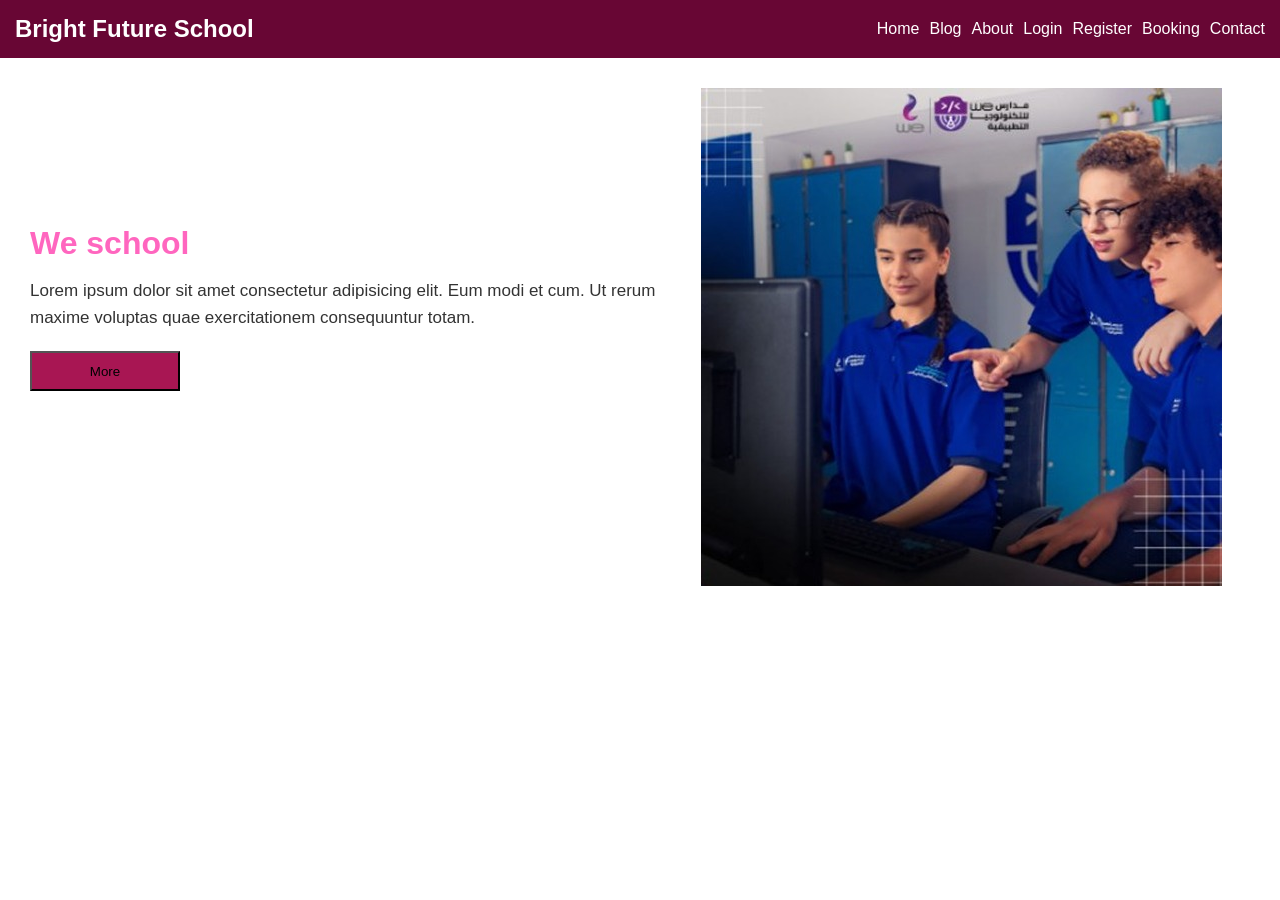
<file: index.html>
<!DOCTYPE html>
 <html lang="en">
 <head>
    <meta charset="UTF-8">
    <meta name="viewport" content="width=device-width, initial-scale=1.0">
    <title>Document</title>
    <link rel="stylesheet" href="./stsly.css">
 </head>
 <body>
    <header class="navbar">
    <h2>Bright Future School</h2>
    <nav>
         <a href="./index.html">Home</a>
        <a href="./blog.html">Blog</a>
        <a href="./about.html">About</a>
        <a href="./login.html">Login</a>
        <a href="./registertion.html" class="active">Register</a>
        <a href="./booking.html">Booking</a>
        <a href="./contanct.html">Contact</a>
    </nav>
</header>
        <div class="content">
            <div class="text">
                <h2>We school</h2>
                <p>Lorem ipsum dolor sit amet consectetur adipisicing elit. Eum modi et cum. Ut rerum maxime 
                    voluptas quae exercitationem consequuntur totam.</p>
                    <button class="button">More</button>
                    

            </div>
            <div class="consectetur">
                <img src="./image/WhatsApp Image 2026-10-12 at 7.13.11 PM.jpeg" alt="">

            </div>

        </div>
    </section>
 </body>
 </html>
</file>
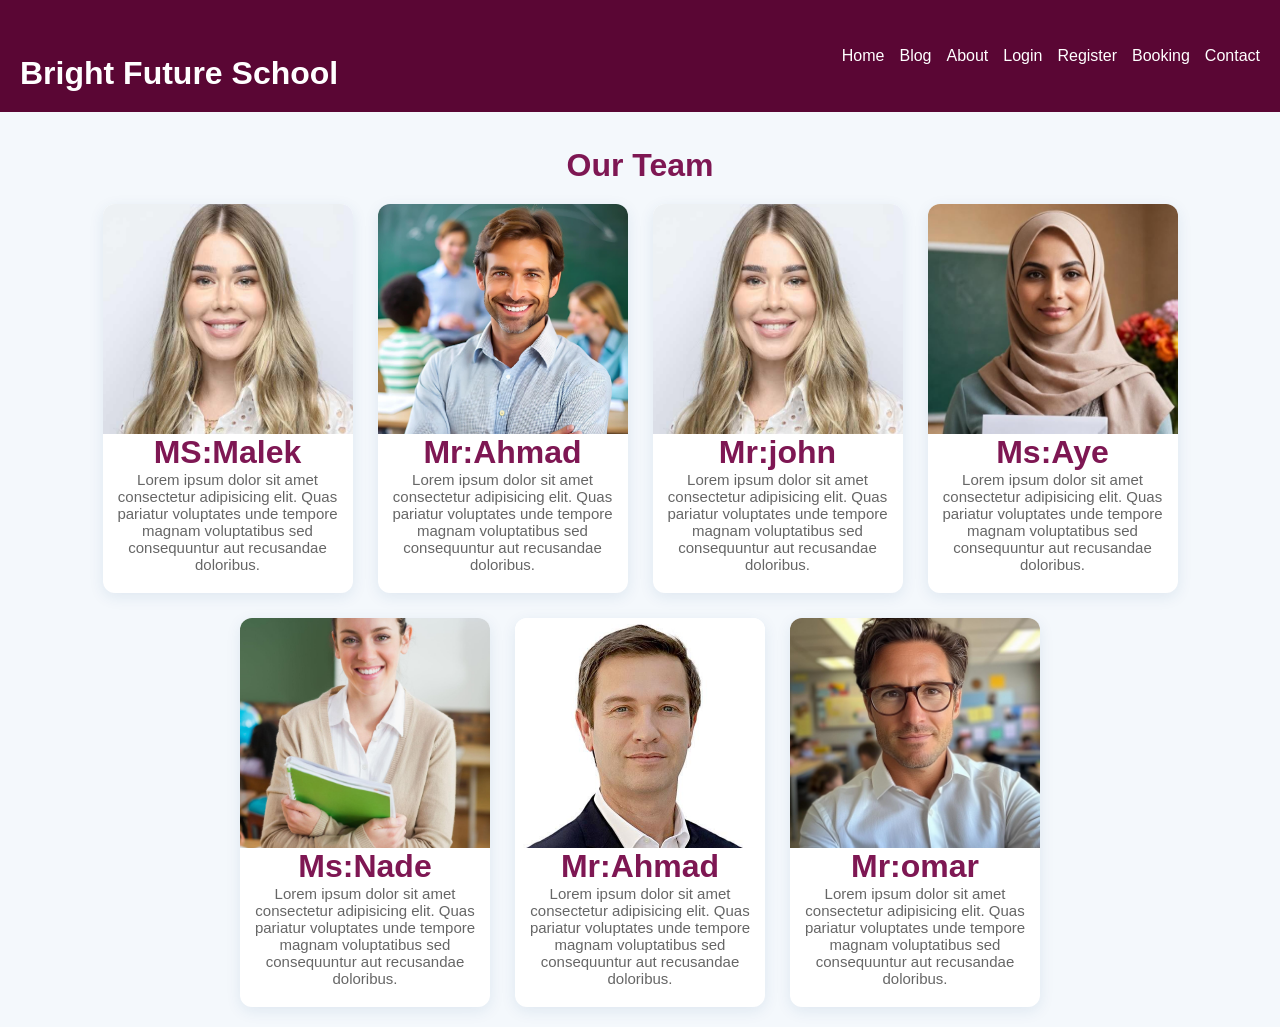
<file: about.html>
<!DOCTYPE html>
 <html lang="en">
 <head>
    <meta charset="UTF-8">
    <meta name="viewport" content="width=device-width, initial-scale=1.0">
    <title>Document</title>
    <link rel="stylesheet" href="./about.css">
 </head>
 <body>
    <header class="navbar">
    <h2>Bright Future School</h2>
    <nav>

<a href="./index.html">Home</a>
        <a href="./blog.html">Blog</a>
        <a href="./about.html">About</a>
        <a href="./login.html">Login</a>
        <a href="./registertion.html" class="active">Register</a>
        <a href="./booking.html">Booking</a>
        <a href="./contanct.html">Contact</a>
    </nav>
</header>

    
            <h2>Our Team</h2>
            
            <div class="parent">
        
            <div class="cards">
                <img src="./image/cXKlSuObUnjyxe95YRotVONNAvhxlNRy7kkABAjwlhQQ5e1DpaOt8VfH4MO5W8CkK65Jtb3KahwkhhBlz0Fm6dhHZvNdiqJDCkGtcvqLmUtUizYWG4UkBdj8d1f6MO7EBfHZt6goQJnKavbzvDYIdwQglWaSSAID9cKyjTLFouwvw5bZqA-VpglgOTYnliKt.jpg" alt="">
                <h1>MS:Malek</h1>
                <p>Lorem ipsum dolor sit amet consectetur adipisicing elit. Quas pariatur voluptates unde tempore magnam voluptatibus
                     sed consequuntur aut recusandae doloribus.</p>

            </div>
            <div class="cards">
                <img src="./image/6v9a9I4D4povOF43FiRMgNTs6wwD8EGWRgkYWerZeG7TXNo5pSVfoVidJ8kFRRtynWlJFam0kr2_g0Zb_jLaNn4pI3qMJNi4n-Ar2U-6fnN4cWOMoia0xwfv8vNJ1eutWT220KVau53ajVWXJCuEhDB6iELf2Pzfl1ICmx1H6LBMVB1i-GMWzxqoCZeF5U6L.jpg" alt="">
                <h1>Mr:Ahmad</h1>
                <p>Lorem ipsum dolor sit amet consectetur adipisicing elit. Quas pariatur voluptates unde tempore magnam voluptatibus
                     sed consequuntur aut recusandae doloribus.</p>

            </div>
                  <div class="cards">
                <img src="./image/cXKlSuObUnjyxe95YRotVONNAvhxlNRy7kkABAjwlhQQ5e1DpaOt8VfH4MO5W8CkK65Jtb3KahwkhhBlz0Fm6dhHZvNdiqJDCkGtcvqLmUtUizYWG4UkBdj8d1f6MO7EBfHZt6goQJnKavbzvDYIdwQglWaSSAID9cKyjTLFouwvw5bZqA-VpglgOTYnliKt.jpg" alt="">
                <h1>Mr:john</h1>
                <p>Lorem ipsum dolor sit amet consectetur adipisicing elit. Quas pariatur voluptates unde tempore magnam voluptatibus
                     sed consequuntur aut recusandae doloribus.</p>

            </div>

               <div class="cards">
                <img src="./image/ipZU9M1g6VPPlbTTpvkjZe4kQduDRBsXgFSFunkUC_cU4x5yMVK_6QlbmclVr3Oh41aG9cLu-uHdzdHbHLficEoo546J_0aagBe3riWBT8o6jvsonQ3nVkJxxYOcNWSFbFZJl0Bf_FtUZwqbH9E3aB6GT8fb6gG6vN7DZSjM5SiJu3l8jx1a1GSi7Fp2Q95t.jpg" alt="">
                <h1>Ms:Aye</h1>
                <p>Lorem ipsum dolor sit amet consectetur adipisicing elit. Quas pariatur voluptates unde tempore magnam voluptatibus
                     sed consequuntur aut recusandae doloribus.</p>

            </div>
                    <div class="cards">
                <img src="./image/MCYiQBNR5OpgXY8sbvx2oMOPzOdbIDjYAojv1DNmkm322peDUZSMzhRl6BdBQj0IV9HUo80dIiunlyJL5uX7-oi1nANJyvA21LL1NN0Z2qu4dNdtLVo2tymfoMCk8IwdMtV-F10-BPJ6aBiic5Eu_JIzm3v6NkMuN-pPfUHTaGPwOUX10Z-OJV5qqGmnpnHa.jpg" alt="">
                <h1>Ms:Nade</h1>
                <p>Lorem ipsum dolor sit amet consectetur adipisicing elit. Quas pariatur voluptates unde tempore magnam voluptatibus
                     sed consequuntur aut recusandae doloribus.</p>

            </div>
                  <div class="cards">
                <img src="./image/PC-beRT1-pv-TlfIw1evNsplWWBgHncHU3W_S_oDHNVG_IfqSHH8ExPiGEuRitEZUhv4hwxUJCVhJ27N_Lmkx_0gDoNUmDSH2CAndhmawcqLfeCijxBD0x03Sc-JAp0PSvpB1pD47gu0KpjLfCnWwVFesKGJleDX7fF743pxhW9rwZTU2_3x-i-Fb4eDqsup.jpg" alt="">
                <h1>Mr:Ahmad</h1>
                <p>Lorem ipsum dolor sit amet consectetur adipisicing elit. Quas pariatur voluptates unde tempore magnam voluptatibus
                     sed consequuntur aut recusandae doloribus.</p>

            </div>
             <div class="cards">
                <img src="./image/qQrFxI0eFG_fYrpX-PWVm-RgzU2DC0uER_6QqjO-VPeCPYxmAX4j5MLA2Cr0kL7YYJiNF8VecZO1bF6yyEcJFfTT5ZgUia7Khpfe_8bWiS1YJnA-_3BV-FS7nhdP5RcTZ0xUUnm1Zl-A9UzWatYHdsfMRU5xLWchxnxjhs1aqj_zc1OWY8dItduUwQ2nV0VM.jpg" alt="">
                <h1>Mr:omar</h1>
                <p>Lorem ipsum dolor sit amet consectetur adipisicing elit. Quas pariatur voluptates unde tempore magnam voluptatibus
                     sed consequuntur aut recusandae doloribus.</p>

             </div>




        </div>
    </section>
 </body>
 </html>
</file>
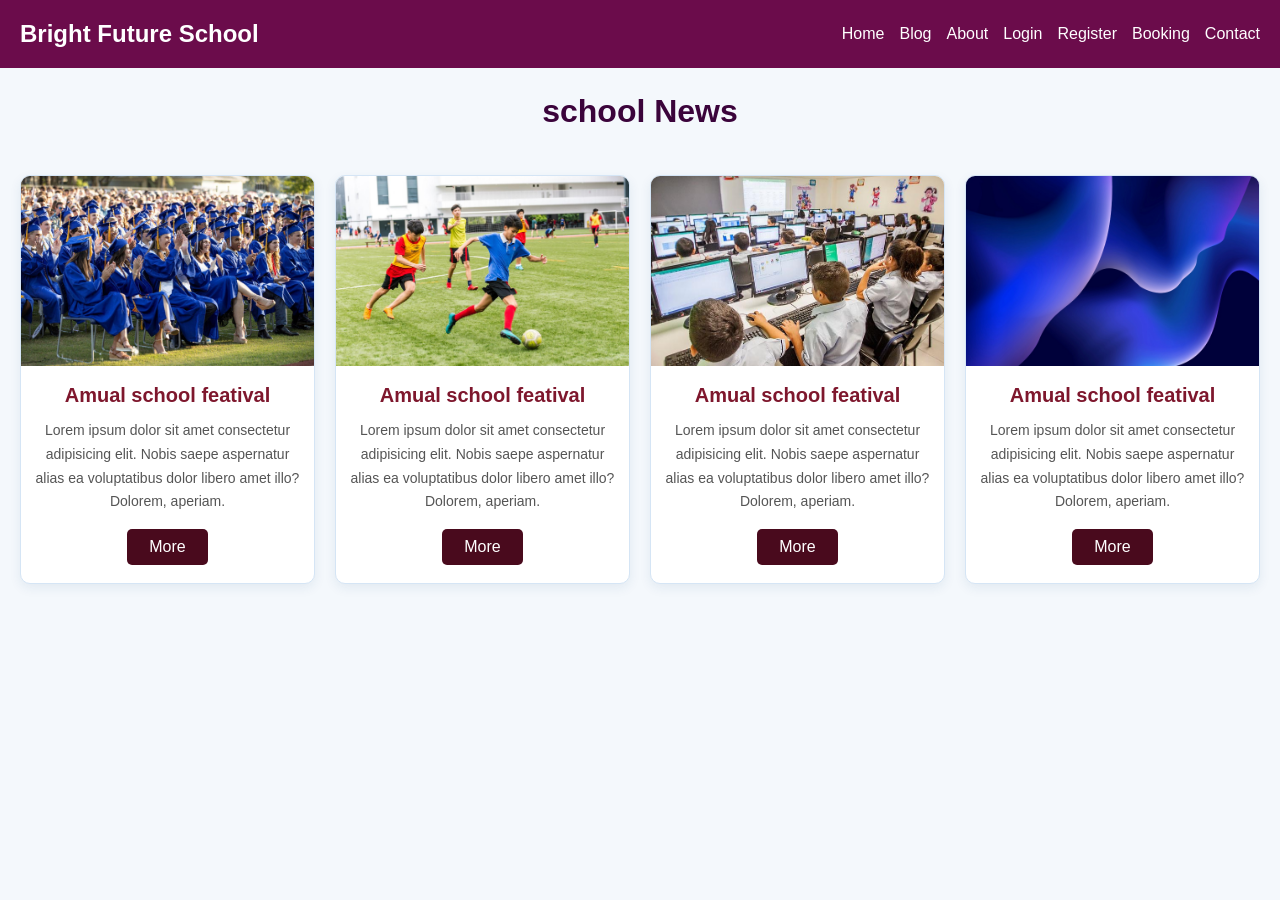
<file: blog.html>
<!DOCTYPE html>
 <html lang="en">
 <head>
    <meta charset="UTF-8">
    <meta name="viewport" content="width=device-width, initial-scale=1.0">
    <title>Document</title>
    <link rel="stylesheet" href="./blog.css">
 </head>
 <body>
    <header class="navbar">
    <h2>Bright Future School</h2>
    <nav>
       <a href="./index.html">Home</a>
        <a href="./blog.html">Blog</a>
        <a href="./about.html">About</a>
        <a href="./login.html">Login</a>
        <a href="./registertion.html" class="active">Register</a>
        <a href="./booking.html">Booking</a>
        <a href="./contanct.html">Contact</a> 
    </nav>
</header>

    
        <h1>school News</h1>
        <div class="parent">
            <div class="cards">
                <img src="./image/6uwaiqK-TysyS0ro2gC1D4pjIcBlLJBwRW0VTFdV6ZbV6rk5Hcw0wfBZ9V7rEDyrWE8Doo4wUFQl8Ufpvxkv2GD6xi_qZl4jpzqXl9hn1x44QOLMqYRnUj58nQnlXbxKGc69yJrU5u0-KL-cuwCi0wO2XO9zSAjoYtHTTCp07zdsVqZmNFPq2azfGNvxx5xd.jpg" alt="">
                <h2>Amual school featival</h2>
                <p>Lorem ipsum dolor sit amet consectetur adipisicing elit. Nobis saepe aspernatur alias ea voluptatibus 
                    dolor libero amet illo? Dolorem, aperiam.</p>
                    <a href="#">More</a>
                   </div>
                     <div class="cards">
                      <img src="./image/eOBfklvTYfLG0bg1DnoCJt9riup2hGqQ3Bezc9FI3UHcxCnKW0VZxQ1NBDWbip86Zln0FTgsUhXbUl4Onf2zmbem2k2EVFo4cUxPf80PNbwtFdZP1vHVSykQ0si9uVyhG70Y4GMPvL_0loSw9lcyMUOnzFhjIJcgEE2Uc_gNX4BV3i3YYCfsv7FZkknY3aqO.jpg" alt="">
                         <h2>Amual school featival</h2>
                     <p>Lorem ipsum dolor sit amet consectetur adipisicing elit. Nobis saepe aspernatur alias ea voluptatibus 
                       dolor libero amet illo? Dolorem, aperiam.</p>
                       <a href="#">More</a>
                        </div>
                    <div class="cards">
                        <img src="./image/Vaca0rdTsFf1tT8-83ap8-nT54_4fGJf6WRHogqeWxpc6afr7Sjylg_IXrk29JX0CXNhq-nX--x8R5XilQ3KWgjuo8_B1r_VWiDMBLAQZbGSBWFedkOCGAC80g1ojyvnMGQ8ZRM7igwsK4PtFqGO33Gv5odDYYHa8SEe_AN8HejwMGRI6GLk36TVfl8UN9pt.jpg" alt="">
                         <h2>Amual school featival</h2>
                   <p>Lorem ipsum dolor sit amet consectetur adipisicing elit. Nobis saepe aspernatur alias ea voluptatibus 
                    dolor libero amet illo? Dolorem, aperiam.</p>
                    <a href="#">More</a>
            
                    </div>
                    <div class="cards">
                        <img src="./image/WhatsApp Image 2026-10-12 at 7.13.12 PM.jpeg" alt="">
                       <h2>Amual school featival</h2>
                      <p>Lorem ipsum dolor sit amet consectetur adipisicing elit. Nobis saepe aspernatur alias ea voluptatibus 
                    dolor libero amet illo? Dolorem, aperiam.</p>
                        <a href="#">More</a>
                    </div>

                </div>
 </body>
 </html>
</file>
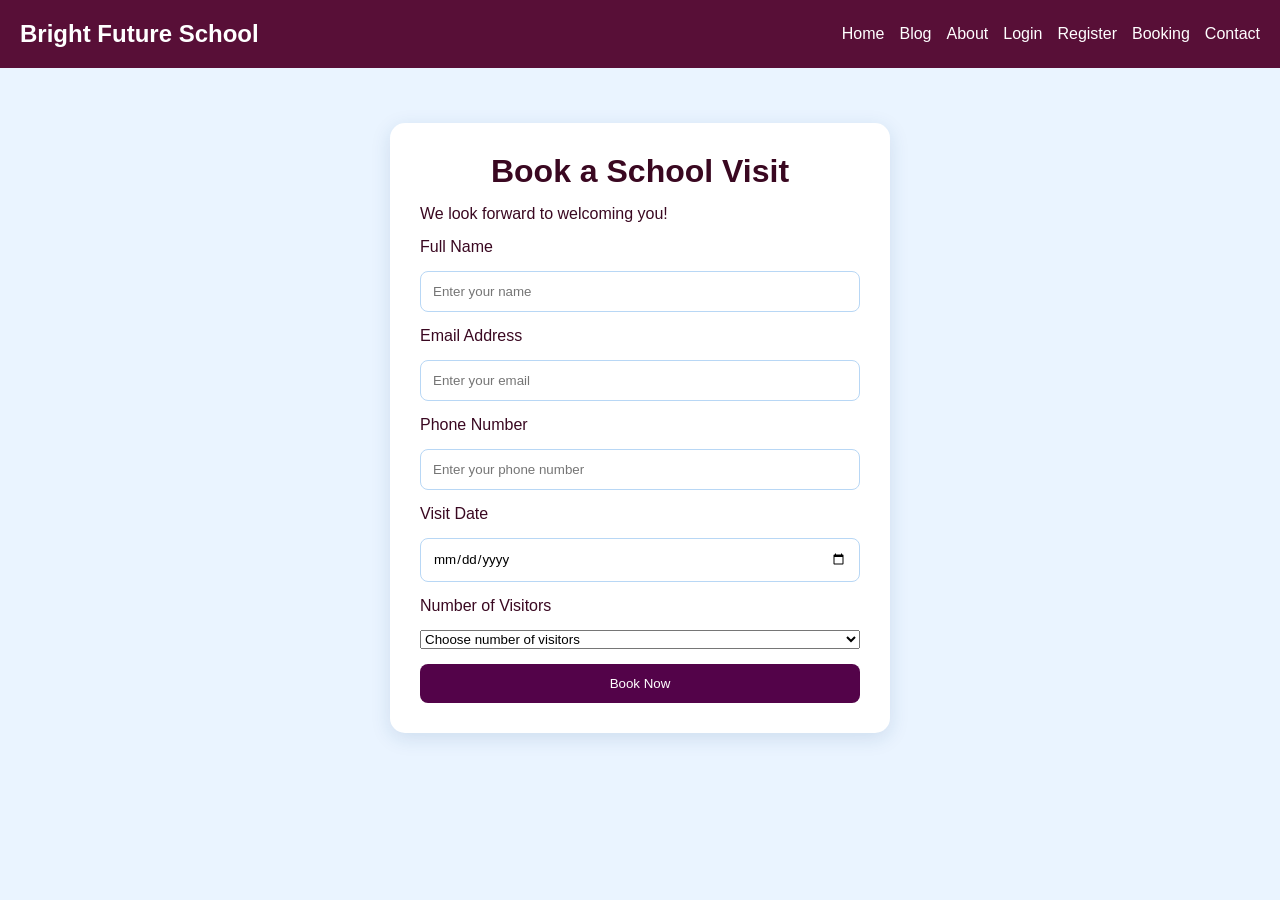
<file: booking.html>
<!DOCTYPE html>
<html lang="en">
<head>
    <meta charset="UTF-8">
    <meta name="viewport" content="width=device-width, initial-scale=1.0">
    <title>Book a Visit - Bright Future School</title>
    <link rel="stylesheet" href="./contanct.css">
</head>
<body>

<header class="navbar">
    <h2>Bright Future School</h2>
    <nav>
      <a href="./index.html">Home</a>
        <a href="./blog.html">Blog</a>
        <a href="./about.html">About</a>
        <a href="./login.html">Login</a>
        <a href="./registertion.html" class="active">Register</a>
        <a href="./booking.html">Booking</a>
        <a href="./contanct.html">Contact</a> 
    </nav>
</header>

<main class="form-container">
    <form class="form-card">
        <h1>Book a School Visit</h1>
        <p class="subtitle">We look forward to welcoming you!</p>

        <label for="name">Full Name</label>
        <input type="text" id="name" placeholder="Enter your name" required>

        <label for="email">Email Address</label>
        <input type="email" id="email" placeholder="Enter your email" required>

        <label for="phone">Phone Number</label>
        <input type="tel" id="phone" placeholder="Enter your phone number" required>

        <label for="date">Visit Date</label>
        <input type="date" id="date" required>

        <label for="visitors">Number of Visitors</label>
        <select id="visitors" required>
            <option value="">Choose number of visitors</option>
            <option value="1">1 Visitor</option>
            <option value="2">2 Visitors</option>
            <option value="3">3 Visitors</option>
            <option value="4">4 Visitors</option>
        </select>

        <button type="submit">Book Now</button>
    </form>
</main>

</body>
</html>
</file>
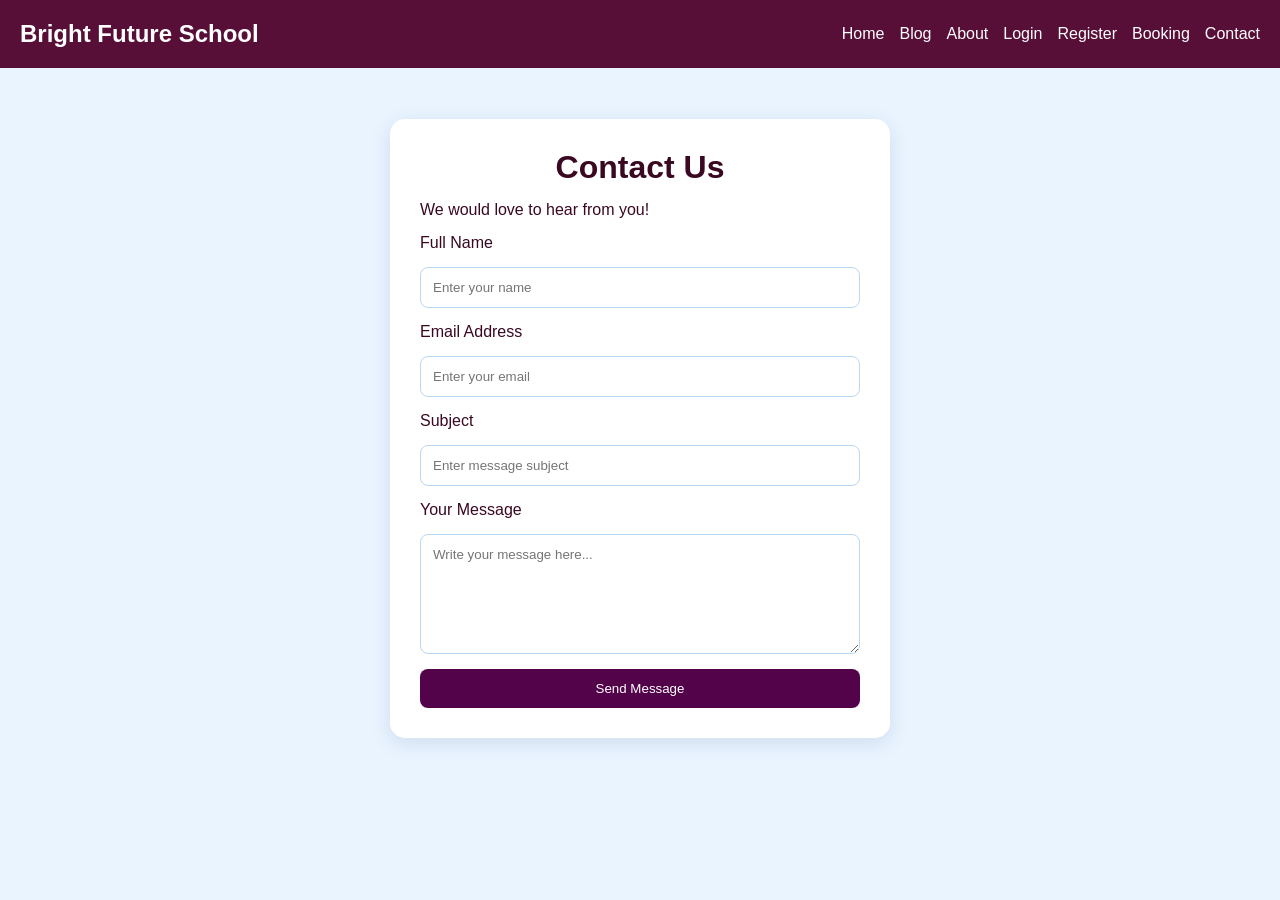
<file: contanct.html>
<!DOCTYPE html>
<html lang="en">
<head>
    <meta charset="UTF-8">
    <meta name="viewport" content="width=device-width, initial-scale=1.0">
    <title>Contact Us - Bright Future School</title>
    <link rel="stylesheet" href="./contanct.css">
</head>
<body>

<header class="navbar">
    <h2>Bright Future School</h2>
    <nav>

<a href="./index.html">Home</a>
        <a href="./blog.html">Blog</a>
        <a href="./about.html">About</a>
        <a href="./login.html">Login</a>
        <a href="./registertion.html" class="active">Register</a>
        <a href="./booking.html">Booking</a>
        <a href="./contanct.html">Contact</a> 
    </nav>
</header>


<main class="form-container">
    <form class="form-card">
        <h1>Contact Us</h1>
        <p class="subtitle">We would love to hear from you!</p>

        <label for="name">Full Name</label>
        <input type="text" id="name" placeholder="Enter your name" required>

        <label for="email">Email Address</label>
        <input type="email" id="email" placeholder="Enter your email" required>

        <label for="subject">Subject</label>
        <input type="text" id="subject" placeholder="Enter message subject" required>

        <label for="message">Your Message</label>
        <textarea id="message" rows="5" placeholder="Write your message here..." required></textarea>

        <button type="submit">Send Message</button>
    </form>
</main>

</body>
</html>
</file>
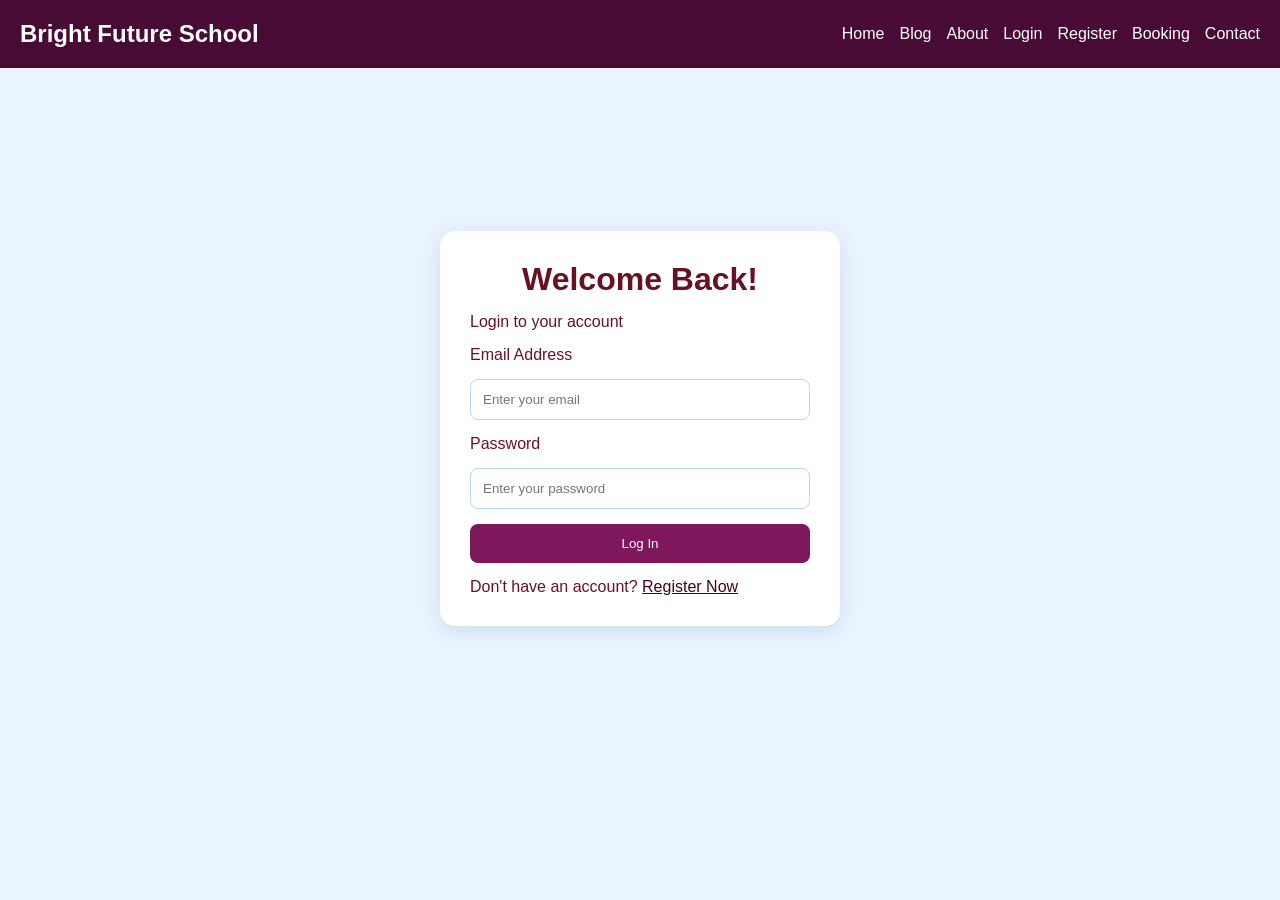
<file: login.html>
<!DOCTYPE html>
<html lang="en">
<head>
    <meta charset="UTF-8">
    <meta name="viewport" content="width=device-width, initial-scale=1.0">
    <title>Login - Bright Future School</title>
    <link rel="stylesheet" href="./login.css">
</head>
<body>

<header class="navbar">
    <h2>Bright Future School</h2>
    <nav>
          <a href="./index.html">Home</a>
        <a href="./blog.html">Blog</a>
        <a href="./about.html">About</a>
        <a href="./login.html">Login</a>
        <a href="./registertion.html" class="active">Register</a>
        <a href="./booking.html">Booking</a>
        <a href="./contanct.html">Contact</a>
    </nav>
</header>

<main class="form-container">
    <form class="form-card">
        <h1>Welcome Back!</h1>
        <p class="subtitle">Login to your account</p>

        <label for="email">Email Address</label>
        <input type="email" id="email" placeholder="Enter your email" required>

        <label for="password">Password</label>
        <input type="password" id="password" placeholder="Enter your password" required>

        <button type="submit">Log In</button>

        <p class="bottom-text">
            Don't have an account?
            <a href="./registratation.html">Register Now</a>
        </p>
    </form>
</main>

</body>
</html>
</file>
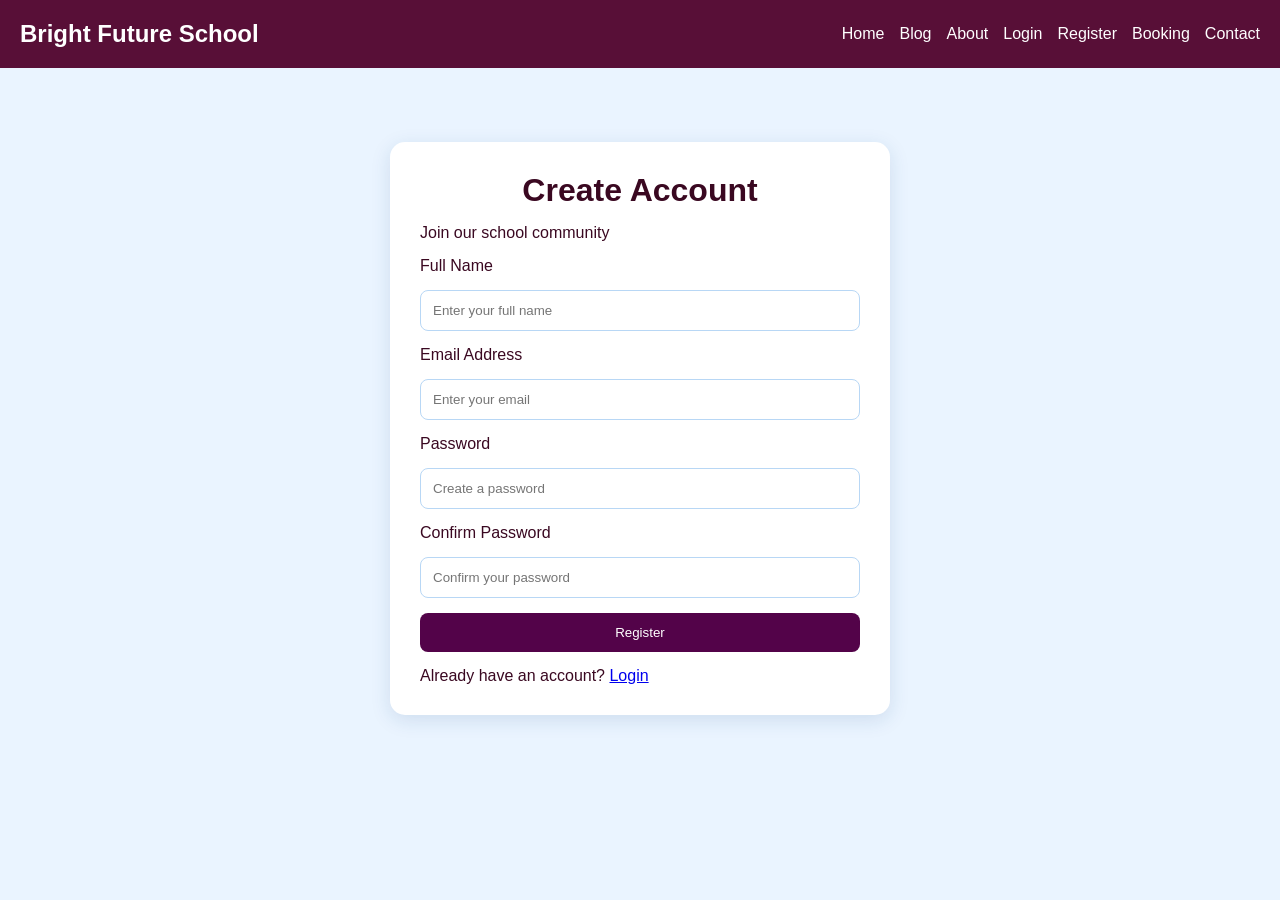
<file: registertion.html>
<!DOCTYPE html>
<html lang="en">
<head>
    <meta charset="UTF-8">
    <meta name="viewport" content="width=device-width, initial-scale=1.0">
    <title>Registration - Bright Future School</title>
    <link rel="stylesheet" href="./contanct.css">
</head>
<body>

<header class="navbar">
    <h2>Bright Future School</h2>
    <nav>
        <a href="./index.html">Home</a>
        <a href="./blog.html">Blog</a>
        <a href="./about.html">About</a>
        <a href="./login.html">Login</a>
        <a href="./registertion.html" class="active">Register</a>
        <a href="./booking.html">Booking</a>
        <a href="./contanct.html">Contact</a>
    </nav>
</header>

<main class="form-container">
    <form class="form-card">
        <h1>Create Account</h1>
        <p class="subtitle">Join our school community</p>

        <label for="name">Full Name</label>
        <input type="text" id="name" placeholder="Enter your full name" required>

        <label for="email">Email Address</label>
        <input type="email" id="email" placeholder="Enter your email" required>

        <label for="password">Password</label>
        <input type="password" id="password" placeholder="Create a password" required>

        <label for="confirm">Confirm Password</label>
        <input type="password" id="confirm" placeholder="Confirm your password" required>

        <button type="submit">Register</button>

        <p class="bottom-text">
            Already have an account?
            <a href="./registratation.html">Login</a>
        </p>
    </form>
</main>

</body>
</html>
</file>
<file: stsly.css>
*{
    margin: 0;
    padding: 0;
 }
 body{
    margin: 0;
    padding: 0;
    box-sizing: border-box;
    font-family: Arial, Helvetica, sans-serif;
 }
.navbar {
  background: #680634;
  padding: 15px;
  display: flex;
  justify-content: space-between;
  align-items: center;
  flex-wrap: wrap;
  gap: 20px;
}

.navbar h2 {
  color: white;
}

nav {
  display: flex;
  flex-wrap: wrap;
  gap: 10px;
}

nav a {
  color: white;
  text-decoration: none;
}

nav a:hover {
  color: #420a36;
}





.content{
     display: flex;
  flex-direction: row;
  justify-content: space-between;
  align-items: center;
  gap: 25px;
  padding: 30px;
    
}
.text{
    min-width: 50%;
    flex: 1;
}
.text h2{
    color: #ff66bf;
    font-size: 32px;
    margin-bottom: 15px;

}
.text p{
    color: #333;
    font-size: 17px;
    line-height: 1.6;
    margin-bottom: 20px;
}
.text button{
    background-color: #a81653;
    width: 150px;
    height: 40px;}

.consectetur{
    max-height: 440px;
    width: 45%;
    border-radius: 20px;
    object-fit: cover;



}
</file>
<file: about.css>
* {
    margin: 0;
    padding: 0;
    box-sizing: border-box;
}

body {
    font-family: Arial, sans-serif;
    background-color: #F4F8FC;
    color: #7e1753;


}
.navbar {
  background: #5a0634;
  padding: 20px;
  display: flex;
  justify-content: space-between;
  align-items: center;
  flex-wrap: wrap;
  gap: 15px;
}

.navbar h2 {
  color: white;
}

nav {
  display: flex;
  flex-wrap: wrap;
  gap: 15px;
}

nav a {
  color: white;
  text-decoration: none;
}

nav a:hover {
  color: #FFD166;
}





h2 {
    text-align: center;
    margin-top: 35px;
    font-size: 32px;
}
.parent {
    display: flex;
    flex-wrap: wrap;
    justify-content: center;
    align-items: stretch;
    gap: 25px;
    padding: 20px;
}


.cards {
    width: 250px;
    background-color: white;
    text-align: center;
    border-radius: 12px;
    overflow: hidden;
    box-shadow: 0 4px 15px #174A7E18;
    transition: transform 0.4s ease,
                box-shadow 0.4s ease;
    animation: fadeIn 0.8s ease both;
}

.cards:nth-child(2) {
    animation-delay: 0.1s;
}

.cards:nth-child(3) {
    animation-delay: 0.2s;
}

.cards:nth-child(4) {
    animation-delay: 0.3s;
}

.cards:nth-child(5) {
    animation-delay: 0.4s;
}

.cards:nth-child(6) {
    animation-delay: 0.5s;
}


.cards img {
    width: 100%;
    height: 230px;
    object-fit: cover;
    display: block;
    transition: transform 0.4s ease;
}

.cards:hover {
    transform: translateY(-8px);
    box-shadow: 0 10px 22px #174A7E25;
}

.cards:hover img {
    transform: scale(1.04);
}


.cards h2 {
    font-size: 21px;
    margin: 15px 8px 8px;
}

.cards p {
    color: #666;
    font-size: 15px;
    padding: 0 10px 20px;
}


@keyframes fadeIn {
    from {
        opacity: 0;
        transform: translateY(25px);
    }

    to {
        opacity: 1;
        transform: translateY(0);
    }
}

/* Small Screens */
@media (max-width: 600px) {
    h1 {
        font-size: 26px;
    }

    .parent {
        gap: 20px;
        padding: 15px;
    }

    .cards {
        width: 100%;
        max-width: 350px;
    }

    .cards img {
        height: 250px;
    }
}
</file>
<file: blog.css>
* {
    margin: 0;
    padding: 0;
    box-sizing: border-box;
}

body {
    font-family: Arial, Helvetica, sans-serif;
    background-color: #F4F8FC;
    color: #520635;
}

.navbar {
  background: #6b0c4b;
  padding: 20px;
  display: flex;
  justify-content: space-between;
  align-items: center;
  flex-wrap: wrap;
  gap: 15px;
}

.navbar h2 {
  color: white;
}

nav {
  display: flex;
  flex-wrap: wrap;
  gap: 15px;
}

nav a {
  color: white;
  text-decoration: none;
}

nav a:hover {
  color: #FFD166;
}




h1 {
    text-align: center;
    margin: 25px 0;
    font-size: 32px;
    color: #3b043b;
    animation: fadeIn 1s ease;
}


.parent {
    display: grid;
    grid-template-columns: repeat(4, minmax(0, 1fr));
    gap: 20px;
    padding: 20px;
}


.cards {
    min-width: 0;
    background-color: white;
    text-align: center;
    border: 1px solid #D5E5F5;
    border-radius: 10px;
    overflow: hidden;
    padding-bottom: 18px;
    box-shadow: 0 4px 12px #174A7E15;
    animation: fadeIn 0.8s ease both;
    transition: transform 0.4s ease,
                box-shadow 0.4s ease;
                }


.cards:nth-child(1) {
    animation-delay: 0.1s;
}

.cards:nth-child(2) {
    animation-delay: 0.3s;
}

.cards:nth-child(3) {
    animation-delay: 0.5s;
}

.cards:nth-child(4) {
    animation-delay: 0.7s;
}


.cards img {
    display: block;
    width: 100%;
    height: 190px;
    object-fit: cover;
    transition: transform 0.5s ease;
}

.cards:hover {
    transform: translateY(-8px);
    box-shadow: 0 10px 22px #174A7E25;
}

.cards:hover img {
    transform: scale(1.06);
}


.cards h2 {
    font-size: 20px;
    line-height: 1.4;
    margin: 15px 10px 10px;
    color: #7e172d;
}

.cards p {
    font-size: 14px;
    line-height: 1.7;
    color: #555;
    padding: 0 12px;
    margin-bottom: 15px;
}

.cards a {
    display: inline-block;
    text-decoration: none;
    background-color: #490a1d;
    color: white;
    padding: 9px 22px;
    border-radius: 5px;
    transition: 0.3s;
}

.cards a:hover {
    background-color: #ff6680;
    color: #7e1739;
}

@keyframes fadeIn {
    from {
        opacity: 0;
        transform: translateY(25px);
    }

    to {
        opacity: 1;
        transform: translateY(0);
    }
}


@media (max-width: 1000px) {
    .parent {
        grid-template-columns: repeat(2, minmax(0, 1fr));
    }

    .cards img {
        height: 200px;
    }
}

/* Small Screens */
@media (max-width: 600px) {
    h1 {
        font-size: 26px;
    }

    .parent {
        grid-template-columns: 1fr;
        gap: 20px;
        padding: 15px;
    }

    .cards img {
        height: 220px;
    }

    .cards h2 {
        font-size: 20px;
    }
}
</file>
<file: contanct.css>
* {
  margin: 0;
  padding: 0;
  box-sizing: border-box;
}

body {
  font-family: Arial, sans-serif;
  background: #EAF4FF;
  color: #3a0821;
  min-height: 100vh;
}

.navbar {
  background: #580f37;
  padding: 20px;
  display: flex;
  justify-content: space-between;
  align-items: center;
  flex-wrap: wrap;
  gap: 15px;
}

.navbar h2 {
  color: white;
}

nav {
  display: flex;
  flex-wrap: wrap;
  gap: 15px;
}

nav a {
  color: white;
  text-decoration: none;
}

nav a:hover {
  color: #FFD166;
}

.form-container {
  min-height: 80vh;
  display: flex;
  justify-content: center;
  align-items: center;
  padding: 25px;
}

.form-card {
  background: white;
  width: 100%;
  max-width: 500px;
  padding: 30px;
  border-radius: 15px;
  box-shadow: 0 5px 20px #174A7E22;
  display: flex;
  flex-direction: column;
  gap: 15px;
  animation: fadeIn 1s ease;
}

.form-card h1 {
  text-align: center;
}

.form-card input,
.form-card textarea {
  width: 100%;
  padding: 12px;
  border: 1px solid #B8D7F5;
  border-radius: 8px;
  font-family: Arial, sans-serif;
}

.form-card textarea {
  min-height: 120px;
  resize: vertical;
}

.form-card input:focus,
.form-card textarea:focus {
  outline: 2px solid #7e1047;
}

.form-card button {
  padding: 12px;
  background: #530349;
  color: white;
  border: none;
  border-radius: 8px;
  cursor: pointer;
}

.form-card button:hover {
  background: #6d0a65;
  transform: translateY(-2px);
}

@keyframes fadeIn {
  from {
    opacity: 0;
    transform: translateY(20px);
  }
  to {
    opacity: 1;
    transform: translateY(0);
  }
}

@media (max-width: 600px) {
  .navbar {
    flex-direction: column;
  }

  nav {
    justify-content: center;
  }

  .form-card {
    padding: 20px;
  }
}
</file>
<file: login.css>
* {
  margin: 0;
  padding: 0;
  box-sizing: border-box;
}

body {
  font-family: Arial, sans-serif;
  background: #EAF4FF;
  color: #691124;
  min-height: 100vh;
}

.navbar {
  background: #470b35;
  padding: 20px;
  display: flex;
  justify-content: space-between;
  align-items: center;
  flex-wrap: wrap;
  gap: 15px;
}

.navbar h2 {
  color: white;
}

nav {
  display: flex;
  flex-wrap: wrap;
  gap: 15px;
}

nav a {
  color: white;
  text-decoration: none;
}

nav a:hover {
  color: #FFD166;
}

.form-container {
  min-height: 80vh;
  display: flex;
  justify-content: center;
  align-items: center;
  padding: 25px;
}

.form-card {
  background: white;
  width: 100%;
  max-width: 400px;
  padding: 30px;
  border-radius: 15px;
  box-shadow: 0 5px 20px #174A7E22;
  display: flex;
  flex-direction: column;
  gap: 15px;
  animation: fadeIn 1s ease;
}

.form-card h1 {
  text-align: center;
}

.form-card input {
  width: 100%;
  padding: 12px;
  border: 1px solid #B8D7F5;
  border-radius: 8px;
}

.form-card input:focus {
  outline: 2px solid #7e175c;
}

.form-card button {
  padding: 12px;
  background: #7e175c;
  color: white;
  border: none;
  border-radius: 8px;
  cursor: pointer;
}

.form-card button:hover {
  background: #a6236f;
  transform: translateY(-2px);
}

.form-card a {
  color: #440318;
  text-align: center;
}

@keyframes fadeIn {
  from {
    opacity: 0;
    transform: translateY(20px);
  }
  to {
    opacity: 1;
    transform: translateY(0);
  }
}

@media (max-width: 600px) {
  .navbar {
    flex-direction: column;
  }

  nav {
    justify-content: center;
  }

  .form-card {
    padding: 20px;
  }
}
</file>
